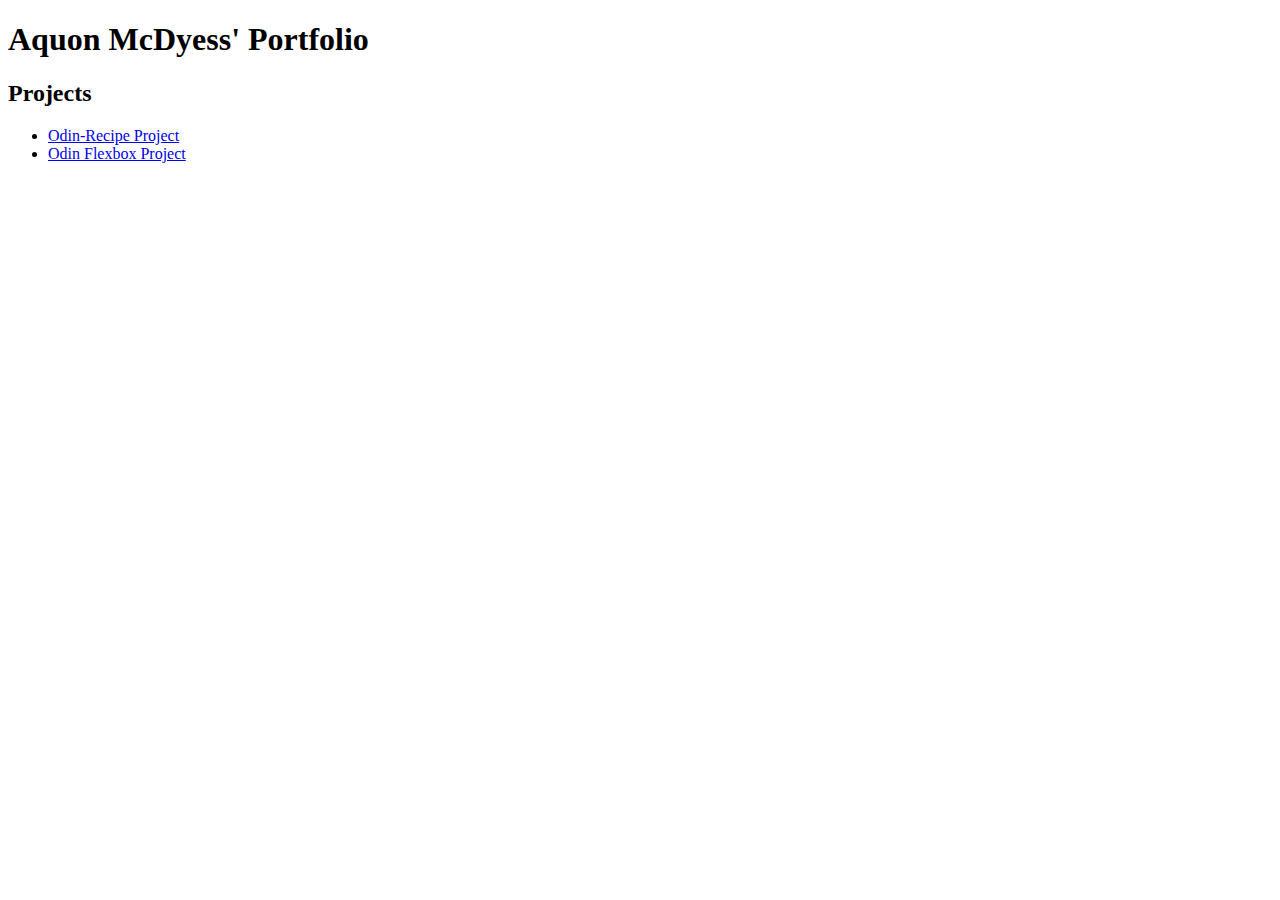
<file: index.html>
<!DOCTYPE html>
<html lang="en">
<head>
    <meta charset="UTF-8">
    <meta http-equiv="X-UA-Compatible" content="IE=edge">
    <meta name="viewport" content="width=device-width, initial-scale=1.0">
    <title>Document</title>
</head>
<body>
    <h1>Aquon McDyess' Portfolio</h1>
    <h2>Projects</h2>
    <ul>
        <li><a href="recipes/Index.html">Odin-Recipe Project</a></li>
        <li><a href="flexbox-project/flexboxProject.html">Odin Flexbox Project</a></li>
    </ul>
</body>
</html>
</file>
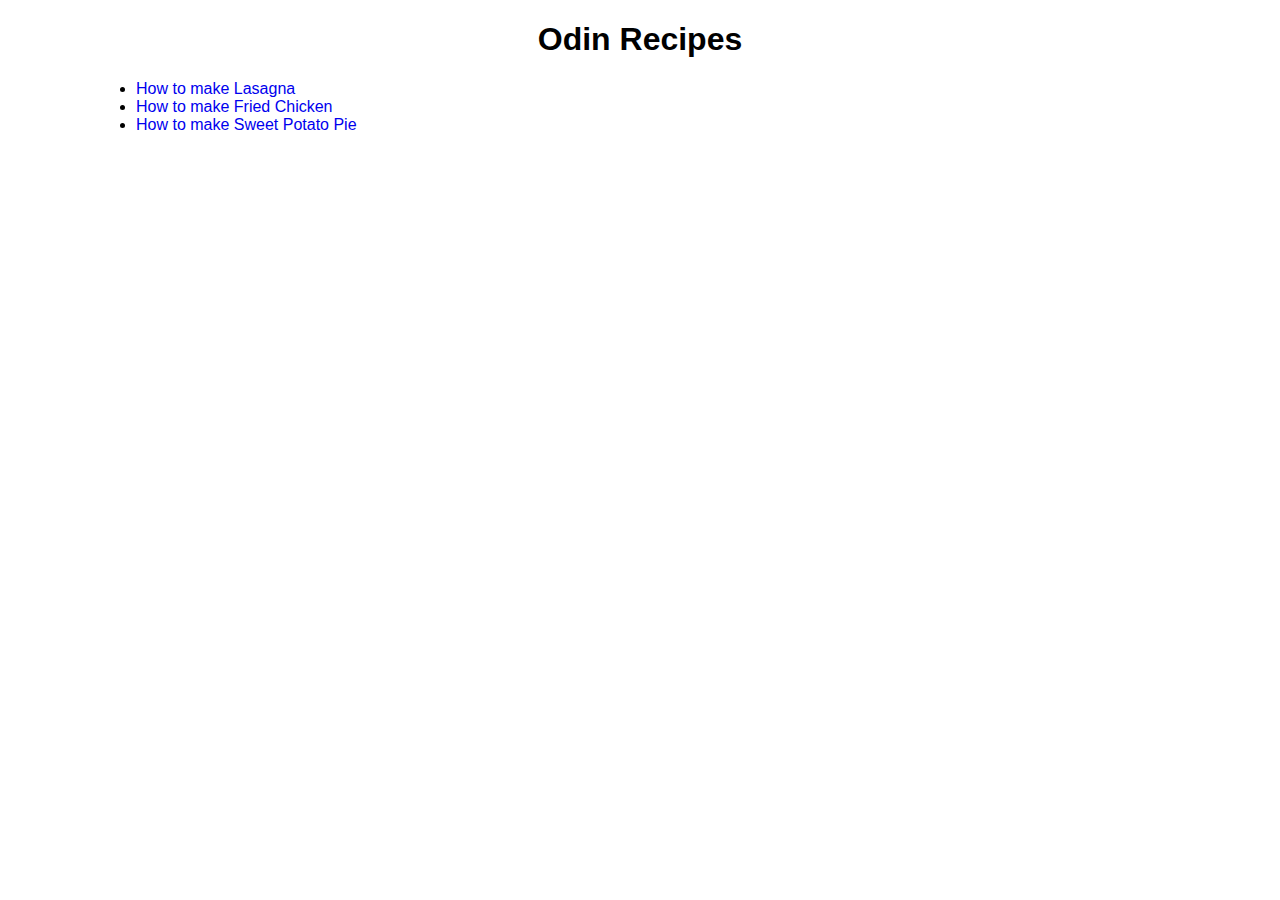
<file: recipes/Index.html>
<!DOCTYPE html>
<html lang="en">
<head>
    <meta charset="UTF-8">
    <meta http-equiv="X-UA-Compatible" content="IE=edge">
    <meta name="viewport" content="width=device-width, initial-scale=1.0">
    <title>Homepage</title>
    <link rel="stylesheet" href="styles.css">
</head>
<body>
    <center>
        <h1>Odin Recipes</h1>
    </center>
    <ul>
        <li><a href="lasagna.html" style="text-decoration: none;">How to make Lasagna</a></li>
        <li><a href="friedChicken.html" style="text-decoration: none;">How to make Fried Chicken</a></li>
        <li><a href="sweetPotatoPie.html" style="text-decoration: none;">How to make Sweet Potato Pie</a></li>
    </ul>
</body>
</html>
</file>
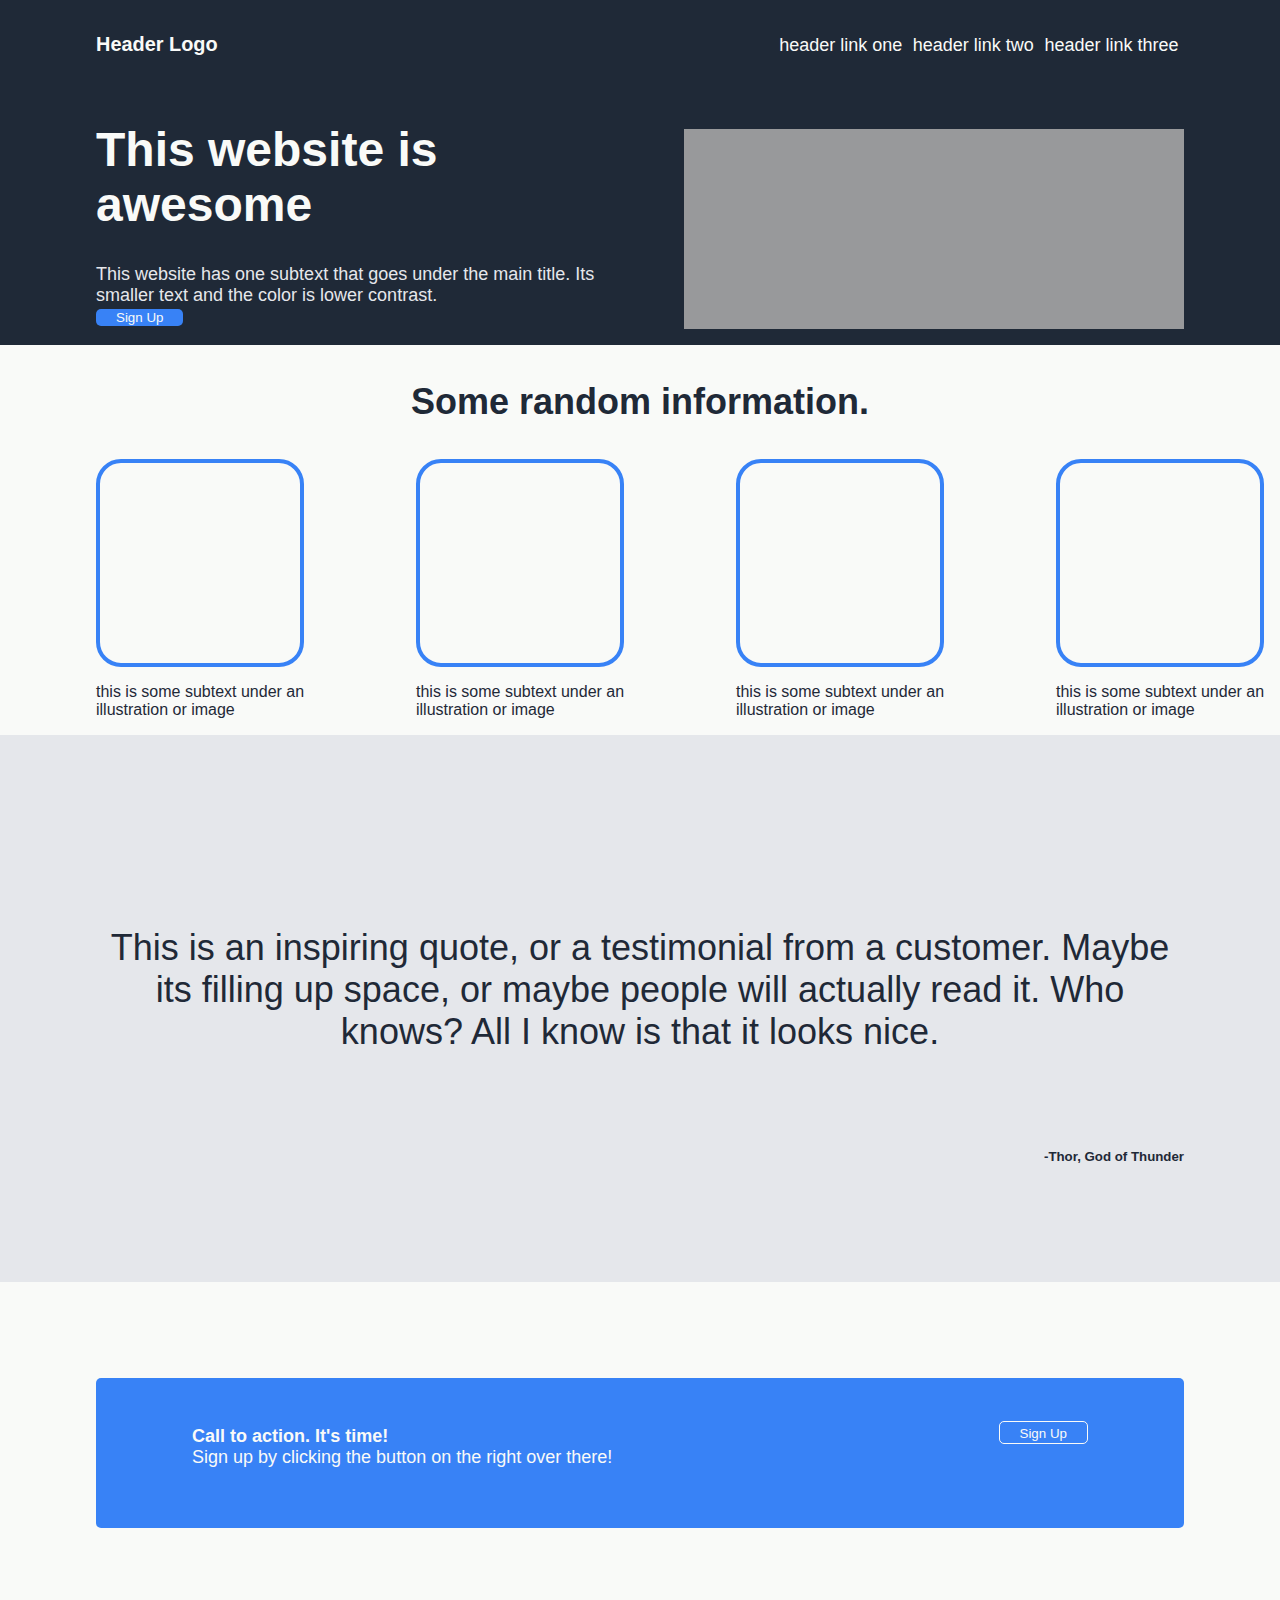
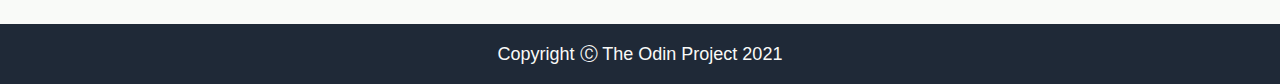
<file: flexbox-project/flexboxProject.html>
<!DOCTYPE html>
<html lang="en">
<head>
    <meta charset="UTF-8">
    <meta http-equiv="X-UA-Compatible" content="IE=edge">
    <meta name="viewport" content="width=device-width, initial-scale=1.0">
    <title>flexboxProject</title>
    <link rel="stylesheet" href="styles.css">
</head>
<body>
    <div class="flex-container">
        <div class="Header"><h5>Header Logo</h5></div>
        <div class="empty"><h1>&ThickSpace;</h1></div>
        <div class="links">
            <a href="linkone" style="text-decoration: none;">header link one&ThickSpace;</a>
            <a href="linktwo" style="text-decoration: none;">header link two&ThickSpace;</a>
            <a href="linkthree" style="text-decoration: none;">header link three&ThickSpace;</a>
        </div>
    </div>

    <div class="flex-container2">
        <div class="flex-paragraph">
            <div>
                <h1 class="text-title">This website is awesome</h1>
                <p class="text-para">
                    This website has one subtext that goes under the main title. Its smaller text and the color is lower contrast.
                    <br><button type="button" onclick="alert('Im Working')">Sign Up</button>
                </p>
            </div>
        </div>
        <div class="image-text">
            <img src="img.png" width=500 height=200/>
        </div>
    </div>

    <div class="flex-containter4" style="text-align: center; color: #1F2937; background-color: #F9FAF8;">
        <div>
            <p class="random"><b>Some random information.</b></p>
        </div>
    </div>

    <div class="flex-container3">
        <div>
            <div class="square"></div>
            <p class="squaretext">this is some subtext under an illustration or image</p>
        </div>
        <div>
            <div class="square"></div>
            <p class="squaretext">this is some subtext under an illustration or image</p>
        </div>
        <div>
            <div class="square"></div>
            <p class="squaretext">this is some subtext under an illustration or image</p>
        </div>
        <div>
            <div class="square"></div>
            <p class="squaretext">this is some subtext under an illustration or image</p>
        </div>
    </div>
    <div class="flex-container5">
        <div class="marg"></div>
        <div>
            <p class="quote">
                This is an inspiring quote, or a testimonial from a customer. Maybe its filling up space, or maybe people will actually read it. Who knows? All I know is that it looks nice.
            </p>
            <h5 class="Thor">-Thor, God of Thunder</h5>
        </div>
        <div class="marg"></div>
    </div>
    <div class="flex-container6">
        <div class="calltoaction">
            <div class="ctatext">
                <p>
                    <b>
                        Call to action. It's time!
                    </b>
                    <br>
                    Sign up by clicking the button on the right over there!
                    <div class="button2">
                        <button type="button" onclick="alert('Im Working')">Sign Up</button>
                    </div>
                </p>
            </div>
        </div>
    </div>
    <div class="flex-footer">
        <div>
            <p>
                Copyright Ⓒ The Odin Project 2021
            </p>
        </div>
    </div>
</body>
</html>
</file>
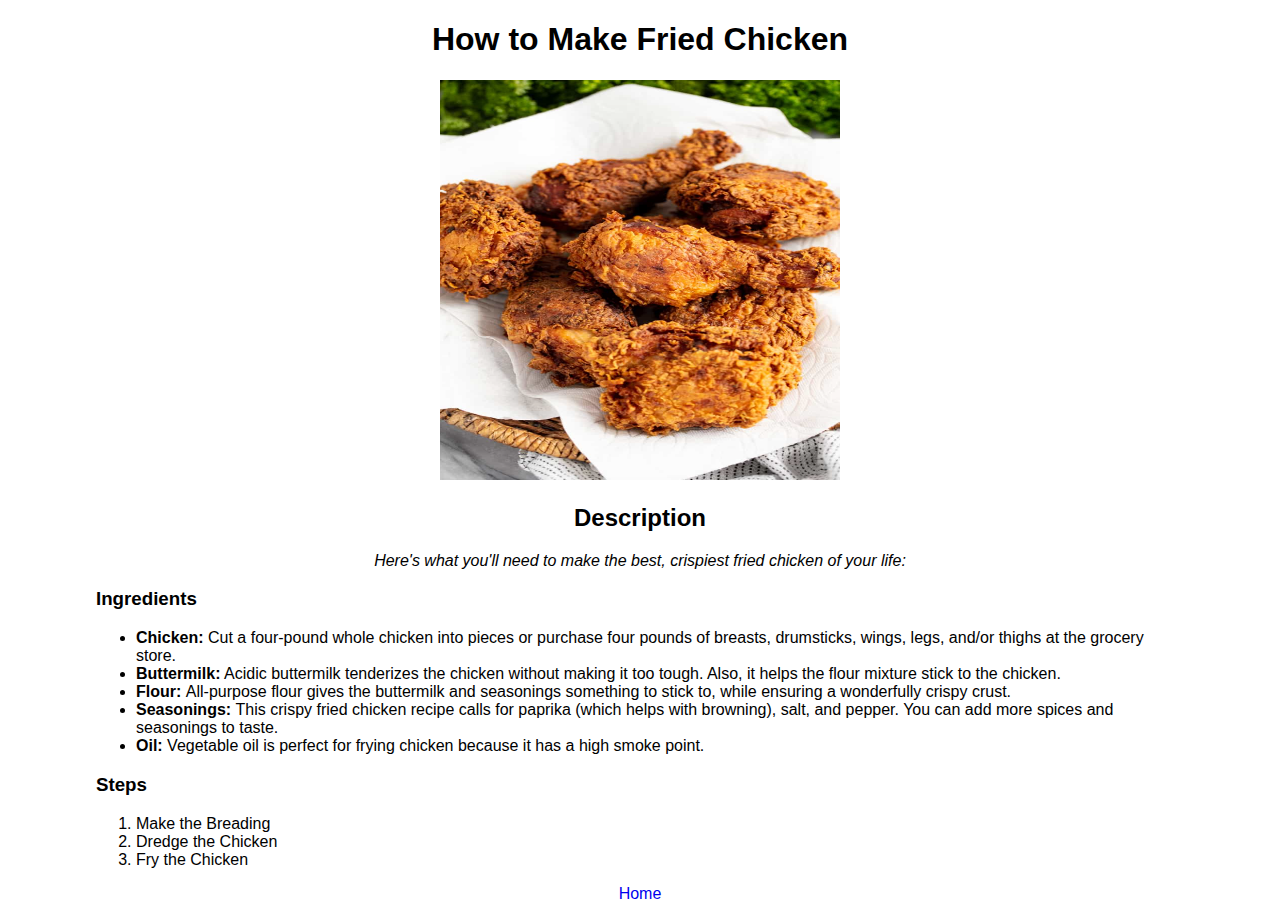
<file: recipes/friedChicken.html>
<!DOCTYPE html>
<html lang="en">
<head>
    <meta charset="UTF-8">
    <meta http-equiv="X-UA-Compatible" content="IE=edge">
    <meta name="viewport" content="width=device-width, initial-scale=1.0">
    <title>Document</title>
    <link rel="stylesheet" href="styles.css">
</head>
<body>
    <center>
    <h1>How to Make Fried Chicken</h1>
    <img src="friedChickenPic.png" alt="friedChickenPic" width=400 height=400>
    <h2>Description</h2>
    <i><p>Here's what you'll need to make the best, crispiest fried chicken of your life:</p></i>
    </center>
    <h3>Ingredients</h3>
    <ul>
        <li><b>Chicken:</b> Cut a four-pound whole chicken into pieces or purchase four pounds of breasts, drumsticks, wings, legs, and/or thighs at the grocery store.</li>
        <li><b>Buttermilk:</b> Acidic buttermilk tenderizes the chicken without making it too tough. Also, it helps the flour mixture stick to the chicken.</li>
        <li><b>Flour: </b>All-purpose flour gives the buttermilk and seasonings something to stick to, while ensuring a wonderfully crispy crust.</li>
        <li><b>Seasonings: </b>This crispy fried chicken recipe calls for paprika (which helps with browning), salt, and pepper. You can add more spices and seasonings to taste.</li>
        <li><b>Oil: </b>Vegetable oil is perfect for frying chicken because it has a high smoke point.</li>
    </ul>
    <h3>Steps</h3>
    <ol>
        <li>Make the Breading</li>
        <li>Dredge the Chicken</li>
        <li>Fry the Chicken</li>
    </ol>
    <center><a href="Index.html" style="text-decoration: none;">Home</a></center>
</body>
</html>
</file>
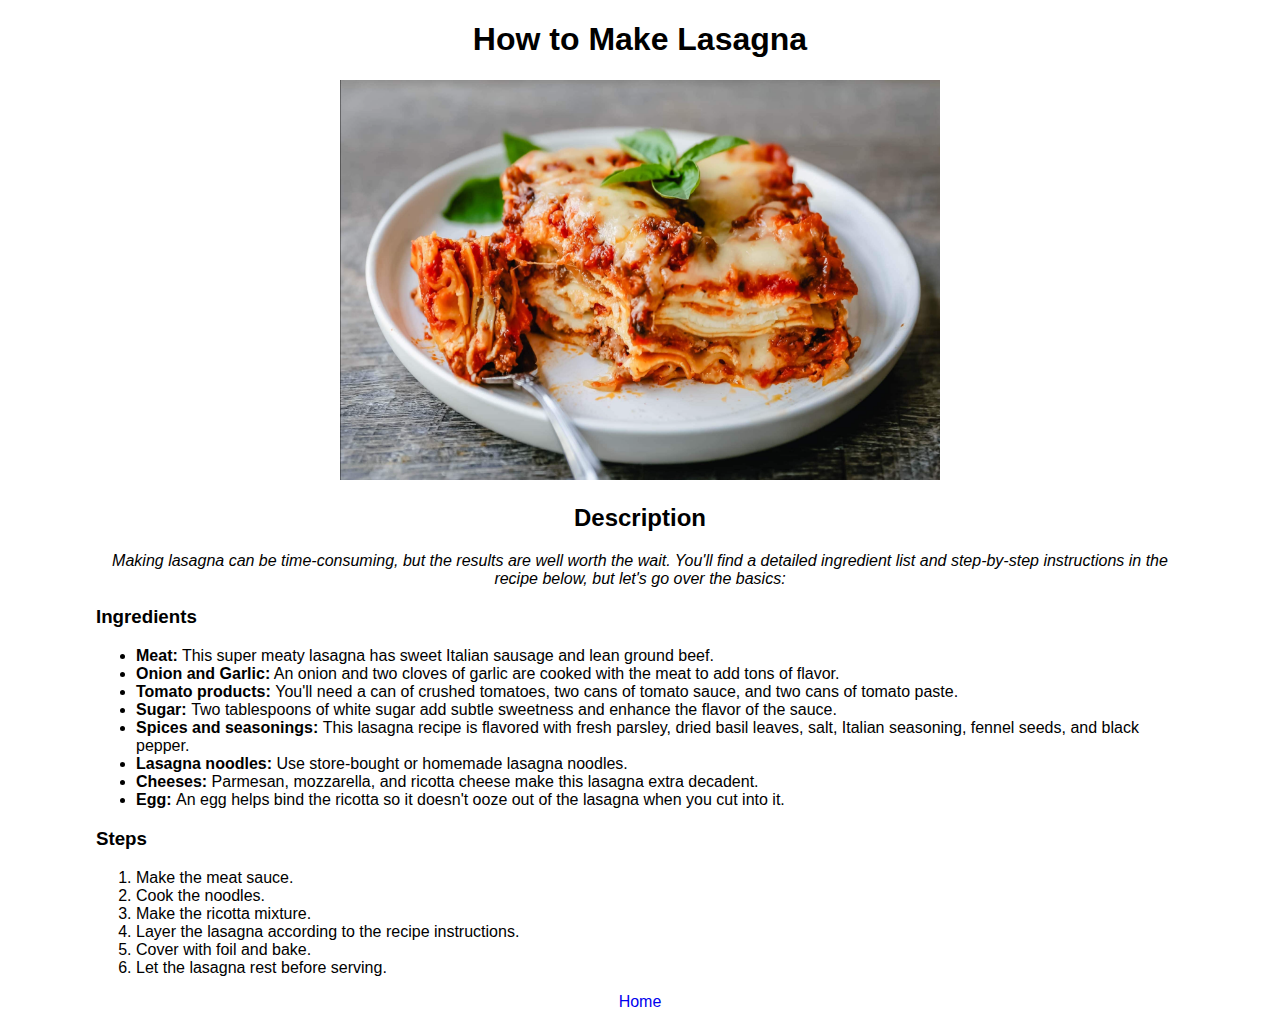
<file: recipes/lasagna.html>
<!DOCTYPE html>
<html lang="en">
<head>
    <meta charset="UTF-8">
    <meta http-equiv="X-UA-Compatible" content="IE=edge">
    <meta name="viewport" content="width=device-width, initial-scale=1.0">
    <title>Document</title>
    <link rel="stylesheet" href="styles.css">
</head>
<body>
    <center>
    <h1>How to Make Lasagna</h1>
    <img src="lasagnaPic.png" alt="lasagnaPic" width=600 height=400>
    <h2>Description</h2>
    <i><p>Making lasagna can be time-consuming, but the results are well worth the wait. You'll find a detailed ingredient list and step-by-step instructions in the recipe below, but let's go over the basics:</p></i>
    </center>
    <h3>Ingredients</h3>
    <ul>
        <li><b>Meat:</b> This super meaty lasagna has sweet Italian sausage and lean ground beef.</li>
        <li><b>Onion and Garlic:</b> An onion and two cloves of garlic are cooked with the meat to add tons of flavor.</li>
        <li><b>Tomato products: </b>You'll need a can of crushed tomatoes, two cans of tomato sauce, and two cans of tomato paste.</li>
        <li><b>Sugar: </b>Two tablespoons of white sugar add subtle sweetness and enhance the flavor of the sauce.</li>
        <li><b>Spices and seasonings: </b>This lasagna recipe is flavored with fresh parsley, dried basil leaves, salt, Italian seasoning, fennel seeds, and black pepper.</li>
        <li><b>Lasagna noodles: </b>Use store-bought or homemade lasagna noodles.</li>
        <li><b>Cheeses: </b>Parmesan, mozzarella, and ricotta cheese make this lasagna extra decadent.</li>
        <li><b>Egg: </b>An egg helps bind the ricotta so it doesn't ooze out of the lasagna when you cut into it.</li>
    </ul>
    <h3>Steps</h3>
    <ol>
        <li>Make the meat sauce.</li>
        <li>Cook the noodles.</li>
        <li>Make the ricotta mixture.</li>
        <li>Layer the lasagna according to the recipe instructions.</li>
        <li>Cover with foil and bake.</li>
        <li>Let the lasagna rest before serving.</li>
    </ol>
    <center><a href="Index.html" style="text-decoration: none;">Home</a></center>
</body>
</html>
</file>
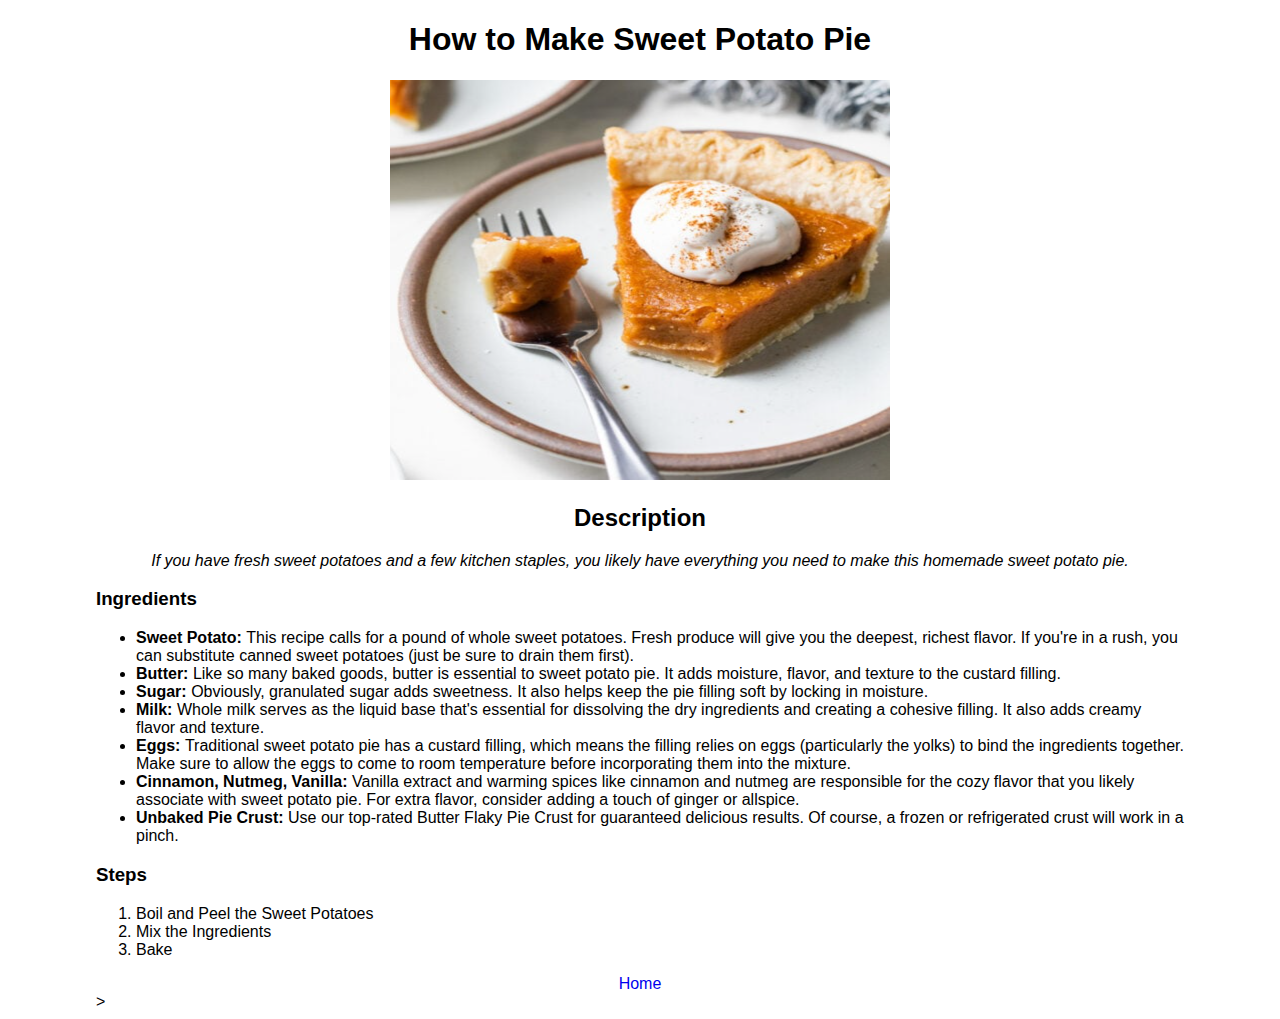
<file: recipes/sweetPotatoPie.html>
<!DOCTYPE html>
<html lang="en">
<head>
    <meta charset="UTF-8">
    <meta http-equiv="X-UA-Compatible" content="IE=edge">
    <meta name="viewport" content="width=device-width, initial-scale=1.0">
    <title>Document</title>
    <link rel="stylesheet" href="styles.css">
</head>
<body>
    <center>
    <h1>How to Make Sweet Potato Pie</h1>
    <img src="sweetPotatoPic.png" alt="sweetPic" width=500 height=400>
    <h2>Description</h2>
    <i><p>If you have fresh sweet potatoes and a few kitchen staples, you likely have everything you need to make this homemade sweet potato pie.</p></i>
    </center>
    <h3>Ingredients</h3>
    <ul>
        <li><b>Sweet Potato: </b>This recipe calls for a pound of whole sweet potatoes. Fresh produce will give you the deepest, richest flavor. If you're in a rush, you can substitute canned sweet potatoes (just be sure to drain them first).</li>
        <li><b>Butter: </b>Like so many baked goods, butter is essential to sweet potato pie. It adds moisture, flavor, and texture to the custard filling.</li>
        <li><b>Sugar: </b>Obviously, granulated sugar adds sweetness. It also helps keep the pie filling soft by locking in moisture.</li>
        <li><b>Milk: </b>Whole milk serves as the liquid base that's essential for dissolving the dry ingredients and creating a cohesive filling. It also adds creamy flavor and texture.</li>
        <li><b>Eggs: </b>Traditional sweet potato pie has a custard filling, which means the filling relies on eggs (particularly the yolks) to bind the ingredients together. Make sure to allow the eggs to come to room temperature before incorporating them into the mixture.</li>
        <li><b>Cinnamon, Nutmeg, Vanilla: </b>Vanilla extract and warming spices like cinnamon and nutmeg are responsible for the cozy flavor that you likely associate with sweet potato pie. For extra flavor, consider adding a touch of ginger or allspice.</li>
        <li><b>Unbaked Pie Crust: </b>Use our top-rated Butter Flaky Pie Crust for guaranteed delicious results. Of course, a frozen or refrigerated crust will work in a pinch.</li>
    </ul>
    <h3>Steps</h3>
    <ol>
        <li>Boil and Peel the Sweet Potatoes</li>
        <li>Mix the Ingredients</li>
        <li>Bake</li>
    </ol>
    <center><a href="Index.html" style="text-decoration: none;">Home</a></center>>
</body>
</html>
</file>
<file: recipes/styles.css>
body {
    margin-left: 1in;
    margin-right: 1in;
    font-family: Arial, Helvetica, sans-serif;
}
</file>
<file: flexbox-project/styles.css>
@font-face {
    font-family: "Roboto-Black";
    src: url("/Users/aquonmcdyess/Desktop/Fonts/Roboto/Roboto-Black.ttf") format("truetype");
}

body {
    font-family: 'Roboto', sans-serif;
    padding: 0;
    margin: 0;
    background-color: #F9FAF8;
}

.flex-container {
    display: flex;
    flex-direction: row;
    float: left; 
    background-color: #1F2937;
    color: #F9FAF8;
    width: 100%;
    align-items: baseline;
    justify-content: space-between;
    justify-items: baseline;
    text-decoration: none;
}

.Header {
    font-size: 24px;
    margin-left: 1in;
}

.links {
    font-size: 18px;
    margin-right: 1in;
    text-decoration: none;
}

.flex-paragraph {
    display: flex;
    flex-direction: row;
    float: left; 
    background-color: #1F2937;
    color: #E5E7EB;
    width: 50%;
    align-items: baseline;
    justify-content: space-between;
    justify-items: baseline;
    font-size: 48px;
}

.text-para {
    margin-left: 1in;
    font-size: 18px;
}

.text-title {
    font-size: 48px;
    margin-left: 1in;
    color: #F9FAF8;
}

.flex-container2 {
    display: flex;
    flex-direction: row;
    width: 100%;
    justify-items: baseline;
    font-size: 18px;
    background-color: #1F2937;
    justify-content: space-between;
    justify-items: baseline;
    color: #F9FAF8;
}

.image-text {
    margin-right: 1in;
    margin-top: .41in;
}

.flex-container3 {
    display: flex;
    flex-direction: row;
    width: 100%;
    background-color: #F9FAF8; 
    justify-content: space-between;
    justify-items: baseline;

}

.random {
    font-size: 36px;
}

.square {
    width: 200px;
    height: 200px;
    background-color: transparent;
    border: 4px solid #3882F6;
    border-radius: 25px;
    margin-left: 1in;
}

.flex-container4 {
    display: flex;
    color: #1F2937;
    width: 100%;
    background-color: #F9FAF8;
    font-size: 18px;
}

.squaretext {
    margin-left: 1in;
    color: #1F2937;
}

.flex-container5 {
    background-color: #E5E7EB;
    color: #1F2937;
}

.quote {
    font-size: 36px;
    font-weight: lighter;
    text-align: center;
    margin: 1in;
}

.marg {
    width: 100%;
    height: 1in;
    background-color: #E5E7EB;
}

.Thor {
    text-align: right;
    margin-right: 1in;
}

.flex-container6 {
    display: flex;
    justify-content: center;
    font-size: 18px;
}

.calltoaction {
    width: 75%;
    height: 150px;
    background-color: #3882F6;
    margin: 1in;
    border-radius: 5px;
    padding-right: 1in;
    padding-left: 1in;
    color: #F9FAF8;
}

.ctatext {
    width: 50%;
    margin-top: .5in;
}

.flex-footer {
    display: flex;
    justify-content: center;
    font-size: 18px;
    background-color: #1F2937;
    color: #F9FAF8;
    font-weight: lighter;
}

a {
    color: #F9FAF8;
}

button {
    color: #F9FAF8;
    background-color: #3882F6;
    border: none;
    border-radius: 5px;
    padding-left: 20px;
    padding-right: 20px;
}

.button2 {
    color: #F9FAF8;
    background-color: #3882F6;
    border: 1px solid #F9FAF8;
    border-radius: 5px;
    width: 87.5px;
    position: absolute;
    right: 2in;
    top: 14.8in;
}
</file>
